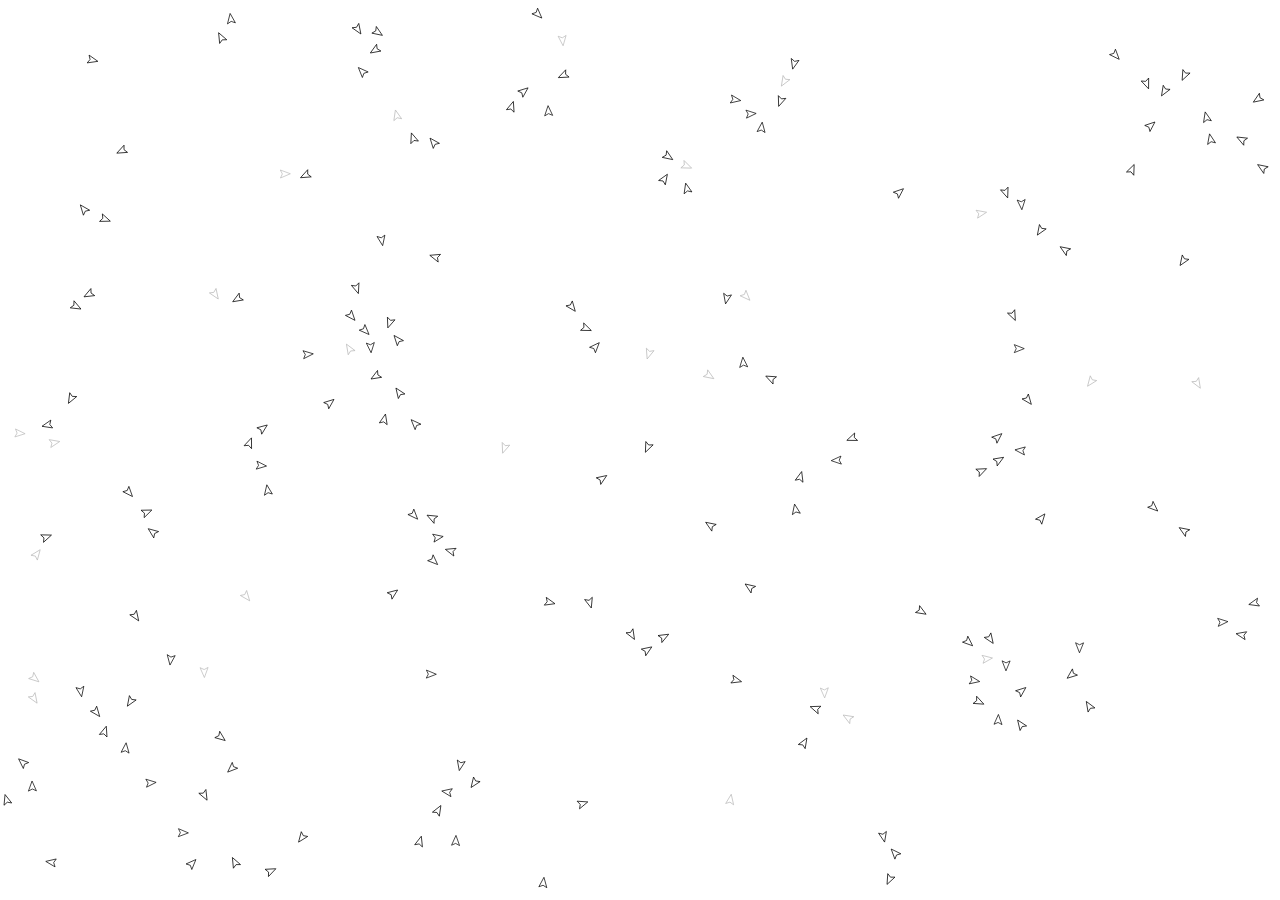
<file: assets/flocking.html>
<!DOCTYPE html>
<html>
<head>
    <title>Flocking Boids Simulation</title>
    <style>
        canvas {
            border: 0px solid #bababa;
            background: #00000000;
        }
        body {
            display: flex;
            justify-content: center;
            margin: 0px;
            overflow: hidden;
            background: #ffffff;
        }
    </style>
</head>
<body>
    <canvas id="flockCanvas"></canvas>
    <script>
        const canvas = document.getElementById("flockCanvas");
        const ctx = canvas.getContext("2d");

        function resizeCanvas() {
            canvas.width = document.documentElement.clientWidth * 1;
            canvas.height = document.documentElement.clientHeight * 1;
        }
        
        window.addEventListener("resize", resizeCanvas);
        resizeCanvas();

        const BOID_COUNT = 180;
        const MAX_SPEED = 0.5;
        const FORCE_FACTOR = 0.02;
        const NEIGHBOR_RADIUS = 70;
        const AVOID_RADIUS = 20;
        const SEPARATION_WEIGHT = 4;

        class Boid {
            constructor() {
                this.position = {
                    x: Math.random() * canvas.width,
                    y: Math.random() * canvas.height
                };
                this.velocity = {
                    x: Math.random() * 2 - 1,
                    y: Math.random() * 2 - 1
                };

                this.color = Math.random() < 0.9 ? "#000" : "#bababa";
            }

            update(boids) {
                const alignment = this.align(boids);
                const cohesion = this.cohere(boids);
                const separation = this.separate(boids);

                this.velocity.x += (alignment.x + cohesion.x + separation.x) * FORCE_FACTOR;
                this.velocity.y += (alignment.y + cohesion.y + separation.y) * FORCE_FACTOR;

                const speed = Math.sqrt(this.velocity.x**2 + this.velocity.y**2);
                if (speed > MAX_SPEED) {
                    this.velocity.x = (this.velocity.x / speed) * MAX_SPEED;
                    this.velocity.y = (this.velocity.y / speed) * MAX_SPEED;
                }

                this.position.x += this.velocity.x;
                this.position.y += this.velocity.y;

                if (this.position.x < 0) this.position.x = canvas.width;
                if (this.position.x > canvas.width) this.position.x = 0;
                if (this.position.y < 0) this.position.y = canvas.height;
                if (this.position.y > canvas.height) this.position.y = 0;
            }

            align(boids) {
                const steering = { x: 0, y: 0 };
                let total = 0;
                for (const other of boids) {
                    const dist = this.distance(other);
                    if (dist > 0 && dist < NEIGHBOR_RADIUS) {
                        steering.x += other.velocity.x;
                        steering.y += other.velocity.y;
                        total++;
                    }
                }
                if (total > 0) {
                    steering.x /= total;
                    steering.y /= total;
                }
                return steering;
            }

            cohere(boids) {
                const steering = { x: 0, y: 0 };
                let total = 0;
                for (const other of boids) {
                    const dist = this.distance(other);
                    if (dist > 0 && dist < NEIGHBOR_RADIUS) {
                        steering.x += other.position.x;
                        steering.y += other.position.y;
                        total++;
                    }
                }
                if (total > 0) {
                    steering.x = (steering.x / total - this.position.x) * 0.03;
                    steering.y = (steering.y / total - this.position.y) * 0.03;
                }
                return steering;
            }

            separate(boids) {
                const steering = { x: 0, y: 0 };
                let total = 0;
                for (const other of boids) {
                    const dist = this.distance(other);
                    if (dist > 0 && dist < AVOID_RADIUS) {
                        steering.x += (this.position.x - other.position.x) / dist;
                        steering.y += (this.position.y - other.position.y) / dist;
                        total++;
                    }
                }
                if (total > 0) {
                    steering.x = (steering.x / total) * SEPARATION_WEIGHT;
                    steering.y = (steering.y / total) * SEPARATION_WEIGHT;
                }
                return steering;
            }

            distance(other) {
                const dx = other.position.x - this.position.x;
                const dy = other.position.y - this.position.y;
                return Math.sqrt(dx * dx + dy * dy);
            }

            draw() {
                const angle = Math.atan2(this.velocity.y, this.velocity.x);
                ctx.save();
                ctx.translate(this.position.x, this.position.y);
                ctx.rotate(angle);

                ctx.beginPath();
                ctx.moveTo(6, 0);
                ctx.lineTo(-4, 4);
                ctx.lineTo(-2, 0);
                ctx.lineTo(-4, -4);
                ctx.closePath();
                ctx.strokeStyle = this.color;
                ctx.lineWidth = 0.7;
                ctx.stroke();

                ctx.restore();
            }
        }

        const boids = Array(BOID_COUNT).fill().map(() => new Boid());

        function animate() {
            ctx.clearRect(0, 0, canvas.width, canvas.height);
            boids.forEach(boid => {
                boid.update(boids);
                boid.draw();
            });
            requestAnimationFrame(animate);
        }

        animate();

        canvas.addEventListener("click", (e) => {
            const rect = canvas.getBoundingClientRect();
            const newBoid = new Boid();
            newBoid.position.x = e.clientX - rect.left;
            newBoid.position.y = e.clientY - rect.top;
            boids.push(newBoid);
        });
    </script>
</body>
</html>
</file>
